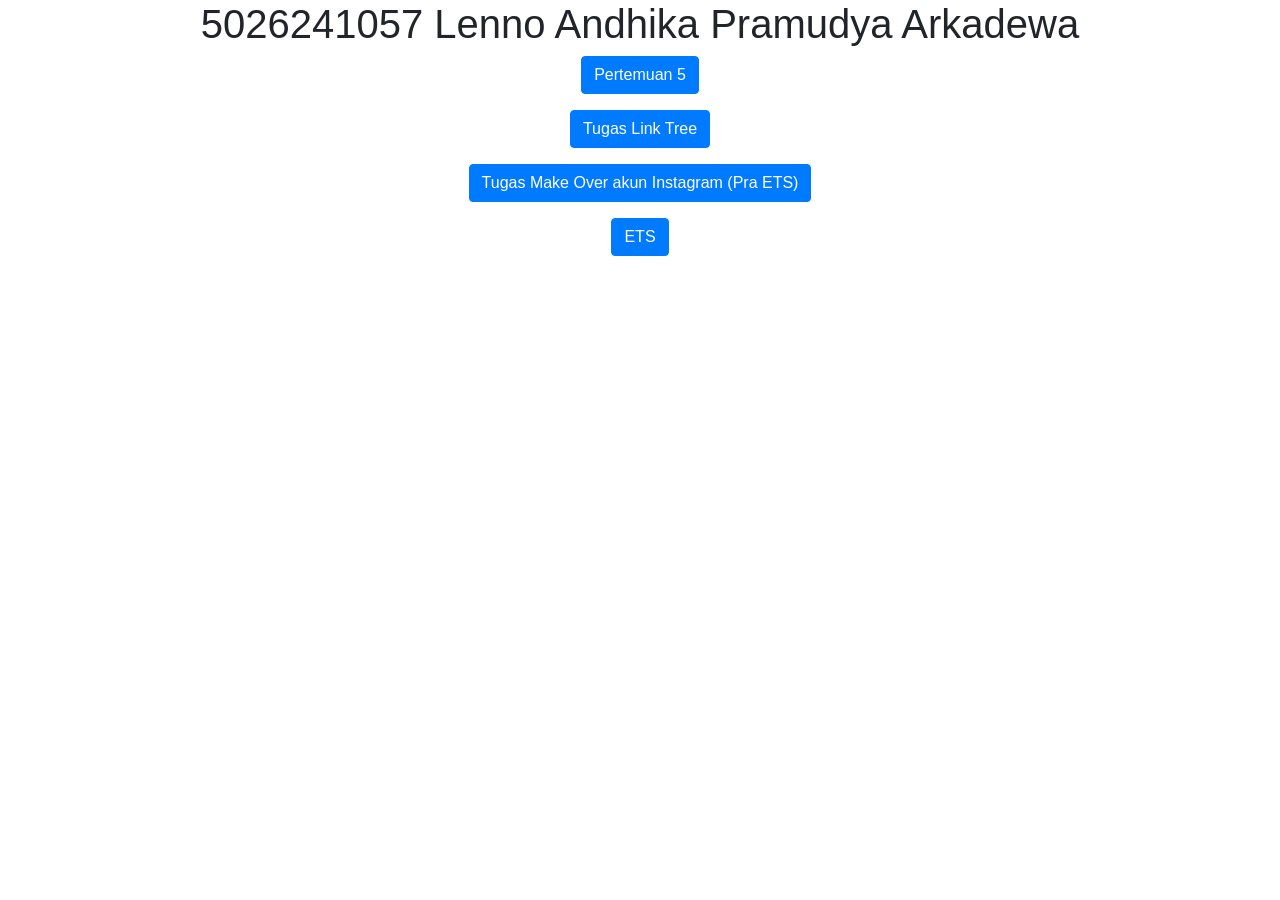
<file: index.html>
<!DOCTYPE html>
<html lang="en">

<head>
    <title>5026241057</title>
    <meta charset="utf-8">
    <meta name="viewport" content="width=device-width, initial-scale=1">
    <link rel="stylesheet" href="https://cdn.jsdelivr.net/npm/bootstrap@4.6.2/dist/css/bootstrap.min.css">
    <script src="https://cdn.jsdelivr.net/npm/jquery@3.7.1/dist/jquery.slim.min.js"></script>
    <script src="https://cdn.jsdelivr.net/npm/popper.js@1.16.1/dist/umd/popper.min.js"></script>
    <script src="https://cdn.jsdelivr.net/npm/bootstrap@4.6.2/dist/js/bootstrap.bundle.min.js"></script>
</head>

<body>

    <div class="container">
        <center>
            <h1>5026241057 Lenno Andhika Pramudya Arkadewa</h1>
            <p>
                <a href="pertemuan5.html" target="_blank" class="btn btn-primary">
                    Pertemuan 5
                </a>
            </p>
            <p>
                <a href="linktree.html" target="_blank" class="btn btn-primary">
                    Tugas Link Tree
                </a>
            </p>
            <p>
                <a href="tugas_ets.html" target="_blank" class="btn btn-primary">
                    Tugas Make Over akun Instagram (Pra ETS)
                </a>
            </p>
            <p>
                <a href="5026241057_Lenno.html" target="_blank" class="btn btn-primary">
                    ETS 
                </a>
            </p>
        </center>
    </div>

</body>

</html>
</file>
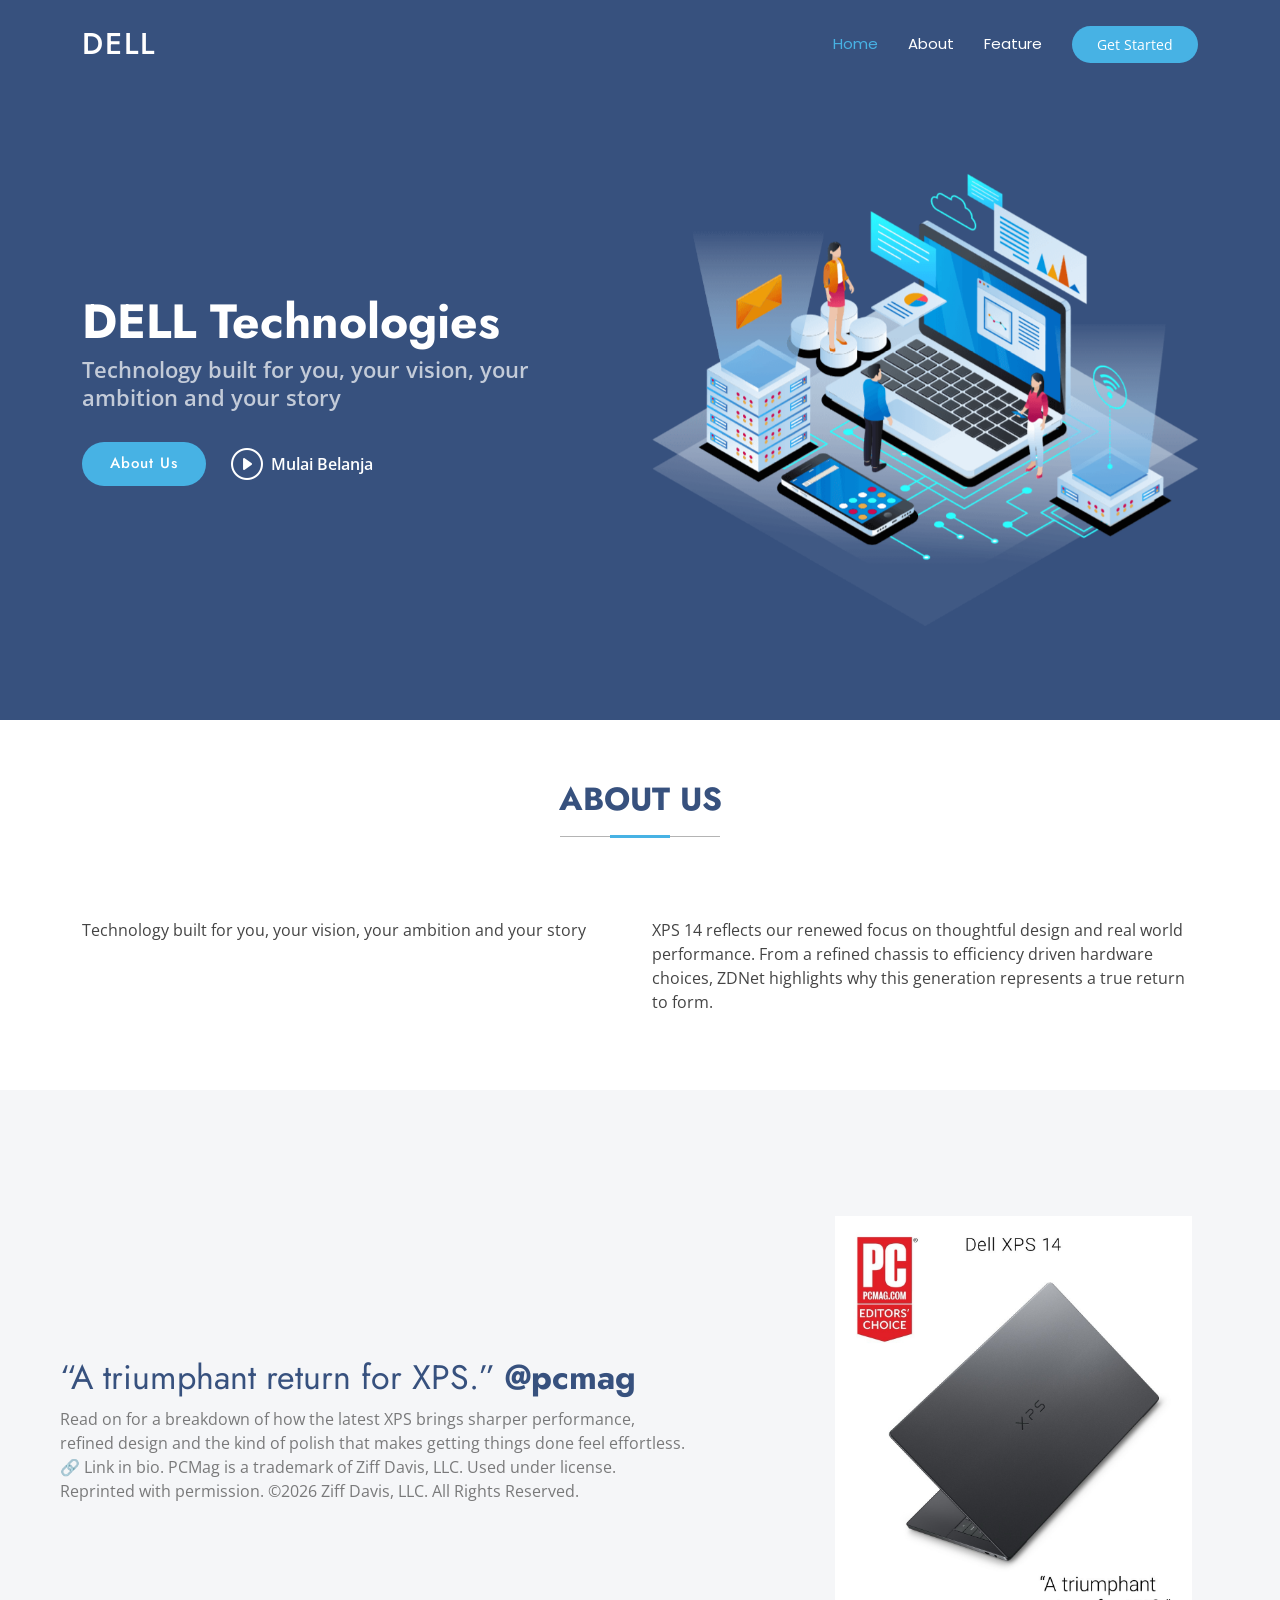
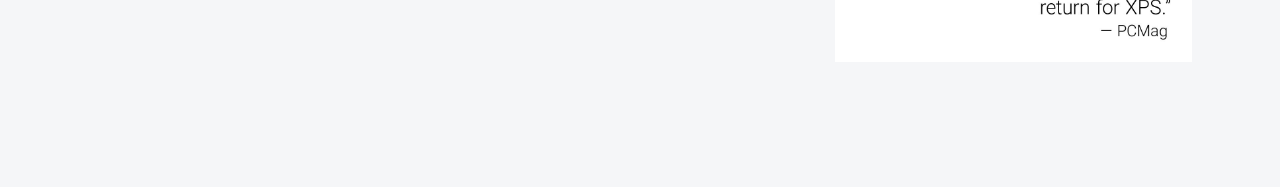
<file: pertemuan5.html>
<!DOCTYPE html>
<html lang="en">

<head>
    <!-- Lenno Andhika Pramudya Arkadewa - 5026241057 -->
    <meta charset="utf-8">
    <meta content="width=device-width, initial-scale=1.0" name="viewport">
    <title>DELL</title>
    <meta name="description" content="">
    <meta name="keywords" content="">

    <!-- Favicons -->
    <link href="assets/img/favicon.png" rel="icon">
    <link href="assets/img/apple-touch-icon.png" rel="apple-touch-icon">

    <!-- Fonts -->
    <link href="https://fonts.googleapis.com" rel="preconnect">
    <link href="https://fonts.gstatic.com" rel="preconnect" crossorigin>
    <link
        href="https://fonts.googleapis.com/css2?family=Open+Sans:ital,wght@0,300;0,400;0,500;0,600;0,700;0,800;1,300;1,400;1,500;1,600;1,700;1,800&family=Poppins:ital,wght@0,100;0,200;0,300;0,400;0,500;0,600;0,700;0,800;0,900;1,100;1,200;1,300;1,400;1,500;1,600;1,700;1,800;1,900&family=Jost:ital,wght@0,100;0,200;0,300;0,400;0,500;0,600;0,700;0,800;0,900;1,100;1,200;1,300;1,400;1,500;1,600;1,700;1,800;1,900&display=swap"
        rel="stylesheet">

    <!-- Vendor CSS Files -->
    <link href="assets/vendor/bootstrap/css/bootstrap.min.css" rel="stylesheet">
    <link href="assets/vendor/bootstrap-icons/bootstrap-icons.css" rel="stylesheet">
    <link href="assets/vendor/aos/aos.css" rel="stylesheet">
    <link href="assets/vendor/glightbox/css/glightbox.min.css" rel="stylesheet">
    <link href="assets/vendor/swiper/swiper-bundle.min.css" rel="stylesheet">

    <!-- Main CSS File -->
    <link href="assets/css/main.css" rel="stylesheet">

    <!-- =======================================================
  * Template Name: Arsha
  * Template URL: https://bootstrapmade.com/arsha-free-bootstrap-html-template-corporate/
  * Updated: Feb 22 2025 with Bootstrap v5.3.3
  * Author: BootstrapMade.com
  * License: https://bootstrapmade.com/license/
  ======================================================== -->
</head>

<body class="index-page">

    <header id="header" class="header d-flex align-items-center fixed-top">
        <div class="container-fluid container-xl position-relative d-flex align-items-center">

            <a href="index.html" class="logo d-flex align-items-center me-auto">
                <!-- Uncomment the line below if you also wish to use an image logo -->
                <!-- <img src="assets/img/logo.webp" alt=""> -->
                <h1 class="sitename">DELL</h1>
            </a>

            <nav id="navmenu" class="navmenu">
                <ul>
                    <li><a href="#hero" class="active">Home</a></li>
                    <li><a href="#about">About</a></li>
                    <li><a href="#unggulan">Feature</a></li>
                </ul>
                <i class="mobile-nav-toggle d-xl-none bi bi-list"></i>
            </nav>

            <a class="btn-getstarted" href="#about">Get Started</a>

        </div>
    </header>

    <main class="main">
        <!-- Hero Section -->
        <section id="hero" class="hero section dark-background">

            <div class="container">
                <div class="row gy-4">
                    <div class="col-lg-6 order-2 order-lg-1 d-flex flex-column justify-content-center"
                        data-aos="zoom-out">
                        <h1>DELL Technologies</h1>
                        <p>Technology built for you, your vision, your ambition and your story</p>
                        <div class="d-flex">
                            <a href="#about" class="btn-get-started">About Us</a>
                            <a href="https://visitstore.bio/dell?tab=ig&utm_source=ig&utm_medium=social&utm_content=link_in_bio&fbclid=PAZXh0bgNhZW0CMTEAc3J0YwZhcHBfaWQMMjU2MjgxMDQwNTU4AAGnZYL5RGbJ5dmtzISEaClBRcyeAN-622sBqE4wa6tBcyqLik19-udx-w9nslM_aem_PU2ZyLTz1fUcAg1wRsQBBw"
                                class="glightbox btn-watch-video d-flex align-items-center"><i
                                    class="bi bi-play-circle"></i><span>Mulai Belanja</span></a>
                        </div>
                    </div>
                    <div class="col-lg-6 order-1 order-lg-2 hero-img" data-aos="zoom-out" data-aos-delay="200">
                        <img src="assets/img/hero-img.png" class="img-fluid animated" alt="">
                    </div>
                </div>
            </div>

        </section><!-- /Hero Section -->

        <!-- About Section -->
        <section id="about" class="about section">

            <!-- Section Title -->
            <div class="container section-title" data-aos="fade-up">
                <h2>About Us</h2>
            </div><!-- End Section Title -->

            <div class="container">

                <div class="row gy-4">

                    <div class="col-lg-6 content" data-aos="fade-up" data-aos-delay="100">
                        <p>
                            Technology built for you, your vision, your ambition and your story
                        </p>
                    </div>

                    <div class="col-lg-6" data-aos="fade-up" data-aos-delay="200">
                        <p>XPS 14 reflects our renewed focus on thoughtful design and real world performance. From a
                            refined chassis to efficiency driven hardware choices, ZDNet highlights why this generation
                            represents a true return to form. </p>

                    </div>

                </div>

        </section><!-- /About Section -->

        <!-- Why Us Section -->
        <section id="unggulan" class="section why-us light-background" data-builder="section">

            <div class="container-fluid">

                <div class="row gy-4">

                    <div class="col-lg-7 d-flex flex-column justify-content-center order-2 order-lg-1">

                        <div class="content px-xl-5" data-aos="fade-up" data-aos-delay="100">
                            <h3><span>“A triumphant return for XPS.”
                                </span><strong>@pcmag</strong></h3>
                            <p>
                                Read on for a breakdown of how the latest XPS brings sharper performance, refined design
                                and the kind of polish that makes getting things done feel effortless. 🔗 Link in bio.

                                PCMag is a trademark of Ziff Davis, LLC. Used under license. Reprinted with permission.
                                ©️2026 Ziff Davis, LLC. All Rights Reserved.
                        </div>

                    </div>

                    <div class="col-lg-5 order-1 order-lg-2 why-us-img">
                        <img src="assets\img\dellimg.jpg"
                            class="img-fluid" alt="" data-aos="zoom-in" data-aos-delay="100">
                    </div>
                </div>

            </div>

        </section><!-- /Why Us Section -->

    </main>

    <!-- Scroll Top -->
    <a href="#" id="scroll-top" class="scroll-top d-flex align-items-center justify-content-center"><i
            class="bi bi-arrow-up-short"></i></a>

    <!-- Preloader -->
    <div id="preloader"></div>

    <!-- Vendor JS Files -->
    <script src="assets/vendor/bootstrap/js/bootstrap.bundle.min.js"></script>
    <script src="assets/vendor/php-email-form/validate.js"></script>
    <script src="assets/vendor/aos/aos.js"></script>
    <script src="assets/vendor/glightbox/js/glightbox.min.js"></script>
    <script src="assets/vendor/swiper/swiper-bundle.min.js"></script>
    <script src="assets/vendor/waypoints/noframework.waypoints.js"></script>
    <script src="assets/vendor/imagesloaded/imagesloaded.pkgd.min.js"></script>
    <script src="assets/vendor/isotope-layout/isotope.pkgd.min.js"></script>

    <!-- Main JS File -->
    <script src="assets/js/main.js"></script>

</body>

</html>
</file>
<file: assets/css/main.css>
/**
* Template Name: Arsha
* Template URL: https://bootstrapmade.com/arsha-free-bootstrap-html-template-corporate/
* Updated: Feb 22 2025 with Bootstrap v5.3.3
* Author: BootstrapMade.com
* License: https://bootstrapmade.com/license/
*/

/*--------------------------------------------------------------
# Font & Color Variables
# Help: https://bootstrapmade.com/color-system/
--------------------------------------------------------------*/
/* Fonts */
:root {
  --default-font: "Open Sans",  system-ui, -apple-system, "Segoe UI", Roboto, "Helvetica Neue", Arial, "Noto Sans", "Liberation Sans", sans-serif, "Apple Color Emoji", "Segoe UI Emoji", "Segoe UI Symbol", "Noto Color Emoji";
  --heading-font: "Jost",  sans-serif;
  --nav-font: "Poppins",  sans-serif;
}

/* Global Colors - The following color variables are used throughout the website. Updating them here will change the color scheme of the entire website */
:root { 
  --background-color: #ffffff; /* Background color for the entire website, including individual sections */
  --default-color: #444444; /* Default color used for the majority of the text content across the entire website */
  --heading-color: #37517e; /* Color for headings, subheadings and title throughout the website */
  --accent-color: #47b2e4; /* Accent color that represents your brand on the website. It's used for buttons, links, and other elements that need to stand out */
  --surface-color: #ffffff; /* The surface color is used as a background of boxed elements within sections, such as cards, icon boxes, or other elements that require a visual separation from the global background. */
  --contrast-color: #ffffff; /* Contrast color for text, ensuring readability against backgrounds of accent, heading, or default colors. */
}

/* Nav Menu Colors - The following color variables are used specifically for the navigation menu. They are separate from the global colors to allow for more customization options */
:root {
  --nav-color: #ffffff;  /* The default color of the main navmenu links */
  --nav-hover-color: #47b2e4; /* Applied to main navmenu links when they are hovered over or active */
  --nav-mobile-background-color: #ffffff; /* Used as the background color for mobile navigation menu */
  --nav-dropdown-background-color: #ffffff; /* Used as the background color for dropdown items that appear when hovering over primary navigation items */
  --nav-dropdown-color: #444444; /* Used for navigation links of the dropdown items in the navigation menu. */
  --nav-dropdown-hover-color: #47b2e4; /* Similar to --nav-hover-color, this color is applied to dropdown navigation links when they are hovered over. */
}

/* Color Presets - These classes override global colors when applied to any section or element, providing reuse of the sam color scheme. */

.light-background {
  --background-color: #f5f6f8;
  --surface-color: #ffffff;
}

.dark-background {
  --background-color: #37517e;
  --default-color: #ffffff;
  --heading-color: #ffffff;
  --surface-color: #4668a2;
  --contrast-color: #ffffff;
}

/* Smooth scroll */
:root {
  scroll-behavior: smooth;
}

/*--------------------------------------------------------------
# General Styling & Shared Classes
--------------------------------------------------------------*/
body {
  color: var(--default-color);
  background-color: var(--background-color);
  font-family: var(--default-font);
}

a {
  color: var(--accent-color);
  text-decoration: none;
  transition: 0.3s;
}

a:hover {
  color: color-mix(in srgb, var(--accent-color), transparent 25%);
  text-decoration: none;
}

h1,
h2,
h3,
h4,
h5,
h6 {
  color: var(--heading-color);
  font-family: var(--heading-font);
}

/* PHP Email Form Messages
------------------------------*/
.php-email-form .error-message {
  display: none;
  background: #df1529;
  color: #ffffff;
  text-align: left;
  padding: 15px;
  margin-bottom: 24px;
  font-weight: 600;
}

.php-email-form .sent-message {
  display: none;
  color: #ffffff;
  background: #059652;
  text-align: center;
  padding: 15px;
  margin-bottom: 24px;
  font-weight: 600;
}

.php-email-form .loading {
  display: none;
  background: var(--surface-color);
  text-align: center;
  padding: 15px;
  margin-bottom: 24px;
}

.php-email-form .loading:before {
  content: "";
  display: inline-block;
  border-radius: 50%;
  width: 24px;
  height: 24px;
  margin: 0 10px -6px 0;
  border: 3px solid var(--accent-color);
  border-top-color: var(--surface-color);
  animation: php-email-form-loading 1s linear infinite;
}

@keyframes php-email-form-loading {
  0% {
    transform: rotate(0deg);
  }

  100% {
    transform: rotate(360deg);
  }
}

/*--------------------------------------------------------------
# Global Header
--------------------------------------------------------------*/
.header {
  --background-color: #3d4d6a;
  --heading-color: #ffffff;
  color: var(--default-color);
  background-color: var(--background-color);
  padding: 15px 0;
  transition: all 0.5s;
  z-index: 997;
}

.header .logo {
  line-height: 1;
}

.header .logo img {
  max-height: 36px;
  margin-right: 8px;
}

.header .logo h1 {
  font-size: 30px;
  margin: 0;
  font-weight: 500;
  color: var(--heading-color);
  letter-spacing: 2px;
  text-transform: uppercase;
}

.header .btn-getstarted,
.header .btn-getstarted:focus {
  color: var(--contrast-color);
  background: var(--accent-color);
  font-size: 14px;
  padding: 8px 25px;
  margin: 0 0 0 30px;
  border-radius: 50px;
  transition: 0.3s;
}

.header .btn-getstarted:hover,
.header .btn-getstarted:focus:hover {
  color: var(--contrast-color);
  background: color-mix(in srgb, var(--accent-color), transparent 15%);
}

@media (max-width: 1200px) {
  .header .logo {
    order: 1;
  }

  .header .btn-getstarted {
    order: 2;
    margin: 0 15px 0 0;
    padding: 6px 15px;
  }

  .header .navmenu {
    order: 3;
  }
}

/* Index Page Header
------------------------------*/
.index-page .header {
  --background-color: rgba(255, 255, 255, 0);
  --heading-color: #ffffff;
  --nav-color: #ffffff;
}

/* Index Page Header on Scroll
------------------------------*/
.index-page.scrolled .header {
  --background-color: rgba(40, 58, 90, 0.9);
}

/*--------------------------------------------------------------
# Navigation Menu
--------------------------------------------------------------*/
/* Desktop Navigation */
@media (min-width: 1200px) {
  .navmenu {
    padding: 0;
  }

  .navmenu ul {
    margin: 0;
    padding: 0;
    display: flex;
    list-style: none;
    align-items: center;
  }

  .navmenu li {
    position: relative;
  }

  .navmenu a,
  .navmenu a:focus {
    color: var(--nav-color);
    padding: 18px 15px;
    font-size: 15px;
    font-family: var(--nav-font);
    font-weight: 400;
    display: flex;
    align-items: center;
    justify-content: space-between;
    white-space: nowrap;
    transition: 0.3s;
  }

  .navmenu a i,
  .navmenu a:focus i {
    font-size: 12px;
    line-height: 0;
    margin-left: 5px;
    transition: 0.3s;
  }

  .navmenu li:last-child a {
    padding-right: 0;
  }

  .navmenu li:hover>a,
  .navmenu .active,
  .navmenu .active:focus {
    color: var(--nav-hover-color);
  }

  .navmenu .dropdown ul {
    margin: 0;
    padding: 10px 0;
    background: var(--nav-dropdown-background-color);
    display: block;
    position: absolute;
    visibility: hidden;
    left: 14px;
    top: 130%;
    opacity: 0;
    transition: 0.3s;
    border-radius: 4px;
    z-index: 99;
    box-shadow: 0px 0px 30px rgba(0, 0, 0, 0.1);
  }

  .navmenu .dropdown ul li {
    min-width: 200px;
  }

  .navmenu .dropdown ul a {
    padding: 10px 20px;
    font-size: 15px;
    text-transform: none;
    color: var(--nav-dropdown-color);
  }

  .navmenu .dropdown ul a i {
    font-size: 12px;
  }

  .navmenu .dropdown ul a:hover,
  .navmenu .dropdown ul .active:hover,
  .navmenu .dropdown ul li:hover>a {
    color: var(--nav-dropdown-hover-color);
  }

  .navmenu .dropdown:hover>ul {
    opacity: 1;
    top: 100%;
    visibility: visible;
  }

  .navmenu .dropdown .dropdown ul {
    top: 0;
    left: -90%;
    visibility: hidden;
  }

  .navmenu .dropdown .dropdown:hover>ul {
    opacity: 1;
    top: 0;
    left: -100%;
    visibility: visible;
  }

  .navmenu .megamenu {
    position: static;
  }

  .navmenu .megamenu ul {
    margin: 0;
    padding: 10px;
    background: var(--nav-dropdown-background-color);
    box-shadow: 0px 0px 20px rgba(0, 0, 0, 0.1);
    position: absolute;
    top: 130%;
    left: 0;
    right: 0;
    visibility: hidden;
    opacity: 0;
    display: flex;
    transition: 0.3s;
    border-radius: 4px;
    z-index: 99;
  }

  .navmenu .megamenu ul li {
    flex: 1;
  }

  .navmenu .megamenu ul li a,
  .navmenu .megamenu ul li:hover>a {
    padding: 10px 20px;
    font-size: 15px;
    color: var(--nav-dropdown-color);
  }

  .navmenu .megamenu ul li a:hover,
  .navmenu .megamenu ul li .active,
  .navmenu .megamenu ul li .active:hover {
    color: var(--nav-dropdown-hover-color);
  }

  .navmenu .megamenu:hover>ul {
    opacity: 1;
    top: 100%;
    visibility: visible;
  }

  .navmenu .dd-box-shadow {
    box-shadow: 0px 0px 30px rgba(0, 0, 0, 0.1);
  }
}

/* Mobile Navigation */
@media (max-width: 1199px) {
  .mobile-nav-toggle {
    color: var(--nav-color);
    font-size: 28px;
    line-height: 0;
    margin-right: 10px;
    cursor: pointer;
    transition: color 0.3s;
  }

  .navmenu {
    padding: 0;
    z-index: 9997;
  }

  .navmenu ul {
    display: none;
    list-style: none;
    position: absolute;
    inset: 60px 20px 20px 20px;
    padding: 10px 0;
    margin: 0;
    border-radius: 6px;
    background-color: var(--nav-mobile-background-color);
    overflow-y: auto;
    transition: 0.3s;
    z-index: 9998;
    box-shadow: 0px 0px 30px rgba(0, 0, 0, 0.1);
  }

  .navmenu a,
  .navmenu a:focus {
    color: var(--nav-dropdown-color);
    padding: 10px 20px;
    font-family: var(--nav-font);
    font-size: 17px;
    font-weight: 500;
    display: flex;
    align-items: center;
    justify-content: space-between;
    white-space: nowrap;
    transition: 0.3s;
  }

  .navmenu a i,
  .navmenu a:focus i {
    font-size: 12px;
    line-height: 0;
    margin-left: 5px;
    width: 30px;
    height: 30px;
    display: flex;
    align-items: center;
    justify-content: center;
    border-radius: 50%;
    transition: 0.3s;
    background-color: color-mix(in srgb, var(--accent-color), transparent 90%);
  }

  .navmenu a i:hover,
  .navmenu a:focus i:hover {
    background-color: var(--accent-color);
    color: var(--contrast-color);
  }

  .navmenu a:hover,
  .navmenu .active,
  .navmenu .active:focus {
    color: var(--nav-dropdown-hover-color);
  }

  .navmenu .active i,
  .navmenu .active:focus i {
    background-color: var(--accent-color);
    color: var(--contrast-color);
    transform: rotate(180deg);
  }

  .navmenu .dropdown ul {
    position: static;
    display: none;
    z-index: 99;
    padding: 10px 0;
    margin: 10px 20px;
    background-color: var(--nav-dropdown-background-color);
    border: 1px solid color-mix(in srgb, var(--default-color), transparent 90%);
    box-shadow: none;
    transition: all 0.5s ease-in-out;
  }

  .navmenu .dropdown ul ul {
    background-color: rgba(33, 37, 41, 0.1);
  }

  .navmenu .dropdown>.dropdown-active {
    display: block;
    background-color: rgba(33, 37, 41, 0.03);
  }

  .mobile-nav-active {
    overflow: hidden;
  }

  .mobile-nav-active .mobile-nav-toggle {
    color: #fff;
    position: absolute;
    font-size: 32px;
    top: 15px;
    right: 15px;
    margin-right: 0;
    z-index: 9999;
  }

  .mobile-nav-active .navmenu {
    position: fixed;
    overflow: hidden;
    inset: 0;
    background: rgba(33, 37, 41, 0.8);
    transition: 0.3s;
  }

  .mobile-nav-active .navmenu>ul {
    display: block;
  }
}

/*--------------------------------------------------------------
# Global Footer
--------------------------------------------------------------*/
.footer {
  color: var(--default-color);
  background-color: var(--background-color);
  font-size: 14px;
  padding-bottom: 50px;
  position: relative;
}

.footer .footer-newsletter {
  background-color: color-mix(in srgb, var(--heading-color), transparent 95%);
  padding: 50px 0;
}

.footer .footer-newsletter h4 {
  font-size: 24px;
}

.footer .footer-newsletter .newsletter-form {
  margin-top: 30px;
  margin-bottom: 15px;
  padding: 6px 8px;
  position: relative;
  background-color: color-mix(in srgb, var(--background-color), transparent 50%);
  border: 1px solid color-mix(in srgb, var(--default-color), transparent 90%);
  box-shadow: 0px 2px 25px rgba(0, 0, 0, 0.1);
  display: flex;
  transition: 0.3s;
  border-radius: 50px;
}

.footer .footer-newsletter .newsletter-form:focus-within {
  border-color: var(--accent-color);
}

.footer .footer-newsletter .newsletter-form input[type=email] {
  border: 0;
  padding: 4px;
  width: 100%;
  background-color: color-mix(in srgb, var(--background-color), transparent 50%);
  color: var(--default-color);
}

.footer .footer-newsletter .newsletter-form input[type=email]:focus-visible {
  outline: none;
}

.footer .footer-newsletter .newsletter-form input[type=submit] {
  border: 0;
  font-size: 16px;
  padding: 0 20px;
  margin: -7px -8px -7px 0;
  background: var(--accent-color);
  color: var(--contrast-color);
  transition: 0.3s;
  border-radius: 50px;
}

.footer .footer-newsletter .newsletter-form input[type=submit]:hover {
  background: color-mix(in srgb, var(--accent-color), transparent 20%);
}

.footer .footer-top {
  padding-top: 50px;
}

.footer .social-links a {
  display: flex;
  align-items: center;
  justify-content: center;
  width: 40px;
  height: 40px;
  border-radius: 50%;
  border: 1px solid color-mix(in srgb, var(--default-color), transparent 50%);
  font-size: 16px;
  color: color-mix(in srgb, var(--default-color), transparent 20%);
  margin-right: 10px;
  transition: 0.3s;
}

.footer .social-links a:hover {
  color: var(--accent-color);
  border-color: var(--accent-color);
}

.footer h4 {
  font-size: 16px;
  font-weight: bold;
  position: relative;
  padding-bottom: 12px;
}

.footer .footer-links {
  margin-bottom: 30px;
}

.footer .footer-links ul {
  list-style: none;
  padding: 0;
  margin: 0;
}

.footer .footer-links ul i {
  margin-right: 3px;
  font-size: 12px;
  line-height: 0;
  color: var(--accent-color);
}

.footer .footer-links ul li {
  padding: 10px 0;
  display: flex;
  align-items: center;
}

.footer .footer-links ul li:first-child {
  padding-top: 0;
}

.footer .footer-links ul a {
  display: inline-block;
  color: color-mix(in srgb, var(--default-color), transparent 20%);
  line-height: 1;
}

.footer .footer-links ul a:hover {
  color: var(--accent-color);
}

.footer .footer-about a {
  color: var(--heading-color);
  font-size: 28px;
  font-weight: 600;
  text-transform: uppercase;
  font-family: var(--heading-font);
}

.footer .footer-contact p {
  margin-bottom: 5px;
}

.footer .copyright {
  padding-top: 25px;
  padding-bottom: 25px;
  border-top: 1px solid color-mix(in srgb, var(--default-color), transparent 90%);
}

.footer .copyright p {
  margin-bottom: 0;
}

.footer .credits {
  margin-top: 6px;
  font-size: 13px;
}

/*--------------------------------------------------------------
# Preloader
--------------------------------------------------------------*/
#preloader {
  position: fixed;
  inset: 0;
  z-index: 999999;
  overflow: hidden;
  background: var(--background-color);
  transition: all 0.6s ease-out;
}

#preloader:before {
  content: "";
  position: fixed;
  top: calc(50% - 30px);
  left: calc(50% - 30px);
  border: 6px solid #ffffff;
  border-color: var(--accent-color) transparent var(--accent-color) transparent;
  border-radius: 50%;
  width: 60px;
  height: 60px;
  animation: animate-preloader 1.5s linear infinite;
}

@keyframes animate-preloader {
  0% {
    transform: rotate(0deg);
  }

  100% {
    transform: rotate(360deg);
  }
}

/*--------------------------------------------------------------
# Scroll Top Button
--------------------------------------------------------------*/
.scroll-top {
  position: fixed;
  visibility: hidden;
  opacity: 0;
  right: 15px;
  bottom: -15px;
  z-index: 99999;
  background-color: var(--accent-color);
  width: 44px;
  height: 44px;
  border-radius: 50px;
  transition: all 0.4s;
}

.scroll-top i {
  font-size: 24px;
  color: var(--contrast-color);
  line-height: 0;
}

.scroll-top:hover {
  background-color: color-mix(in srgb, var(--accent-color), transparent 20%);
  color: var(--contrast-color);
}

.scroll-top.active {
  visibility: visible;
  opacity: 1;
  bottom: 15px;
}

/*--------------------------------------------------------------
# Disable aos animation delay on mobile devices
--------------------------------------------------------------*/
@media screen and (max-width: 768px) {
  [data-aos-delay] {
    transition-delay: 0 !important;
  }
}

/*--------------------------------------------------------------
# Global Page Titles & Breadcrumbs
--------------------------------------------------------------*/
.page-title {
  --background-color: color-mix(in srgb, var(--default-color), transparent 96%);
  color: var(--default-color);
  background-color: var(--background-color);
  padding: 20px 0;
  position: relative;
}

.page-title h1 {
  font-size: 28px;
  font-weight: 700;
  margin: 0;
}

.page-title .breadcrumbs ol {
  display: flex;
  flex-wrap: wrap;
  list-style: none;
  padding: 0 0 10px 0;
  margin: 0;
  font-size: 14px;
}

.page-title .breadcrumbs ol li+li {
  padding-left: 10px;
}

.page-title .breadcrumbs ol li+li::before {
  content: "/";
  display: inline-block;
  padding-right: 10px;
  color: color-mix(in srgb, var(--default-color), transparent 70%);
}

/*--------------------------------------------------------------
# Global Sections
--------------------------------------------------------------*/
section,
.section {
  color: var(--default-color);
  background-color: var(--background-color);
  padding: 60px 0;
  scroll-margin-top: 88px;
  overflow: clip;
}

@media (max-width: 1199px) {

  section,
  .section {
    scroll-margin-top: 66px;
  }
}

/*--------------------------------------------------------------
# Global Section Titles
--------------------------------------------------------------*/
.section-title {
  text-align: center;
  padding-bottom: 60px;
  position: relative;
}

.section-title h2 {
  font-size: 32px;
  font-weight: 700;
  margin-bottom: 20px;
  padding-bottom: 20px;
  text-transform: uppercase;
  position: relative;
}

.section-title h2:before {
  content: "";
  position: absolute;
  display: block;
  width: 160px;
  height: 1px;
  background: color-mix(in srgb, var(--default-color), transparent 60%);
  left: 0;
  right: 0;
  bottom: 1px;
  margin: auto;
}

.section-title h2::after {
  content: "";
  position: absolute;
  display: block;
  width: 60px;
  height: 3px;
  background: var(--accent-color);
  left: 0;
  right: 0;
  bottom: 0;
  margin: auto;
}

.section-title p {
  margin-bottom: 0;
}

/*--------------------------------------------------------------
# Hero Section
--------------------------------------------------------------*/
.hero {
  width: 100%;
  min-height: 80vh;
  position: relative;
  padding: 120px 0 60px 0;
  display: flex;
  align-items: center;
}

.hero h1 {
  margin: 0;
  font-size: 48px;
  font-weight: 700;
  line-height: 56px;
}

.hero p {
  color: color-mix(in srgb, var(--default-color), transparent 30%);
  margin: 5px 0 30px 0;
  font-size: 22px;
  line-height: 1.3;
  font-weight: 600;
}

.hero .btn-get-started {
  color: var(--contrast-color);
  background: var(--accent-color);
  font-family: var(--heading-font);
  font-weight: 500;
  font-size: 15px;
  letter-spacing: 1px;
  display: inline-block;
  padding: 10px 28px 12px 28px;
  border-radius: 50px;
  transition: 0.5s;
}

.hero .btn-get-started:hover {
  color: var(--contrast-color);
  background: color-mix(in srgb, var(--accent-color), transparent 15%);
}

.hero .btn-watch-video {
  font-size: 16px;
  transition: 0.5s;
  margin-left: 25px;
  color: var(--default-color);
  font-weight: 600;
}

.hero .btn-watch-video i {
  color: var(--contrast-color);
  font-size: 32px;
  transition: 0.3s;
  line-height: 0;
  margin-right: 8px;
}

.hero .btn-watch-video:hover {
  color: var(--accent-color);
}

.hero .btn-watch-video:hover i {
  color: color-mix(in srgb, var(--accent-color), transparent 15%);
}

.hero .animated {
  animation: up-down 2s ease-in-out infinite alternate-reverse both;
}

@media (max-width: 640px) {
  .hero h1 {
    font-size: 28px;
    line-height: 36px;
  }

  .hero p {
    font-size: 18px;
    line-height: 24px;
    margin-bottom: 30px;
  }

  .hero .btn-get-started,
  .hero .btn-watch-video {
    font-size: 13px;
  }
}

@keyframes up-down {
  0% {
    transform: translateY(10px);
  }

  100% {
    transform: translateY(-10px);
  }
}

/*--------------------------------------------------------------
# Clients Section
--------------------------------------------------------------*/
.clients {
  padding: 12px 0;
}

.clients .swiper {
  padding: 10px 0;
}

.clients .swiper-wrapper {
  height: auto;
}

.clients .swiper-slide img {
  transition: 0.3s;
  padding: 0 10px;
}

.clients .swiper-slide img:hover {
  transform: scale(1.1);
}

/*--------------------------------------------------------------
# About Section
--------------------------------------------------------------*/
.about ul {
  list-style: none;
  padding: 0;
}

.about ul li {
  padding-bottom: 5px;
  display: flex;
  align-items: center;
}

.about ul i {
  font-size: 20px;
  padding-right: 4px;
  color: var(--accent-color);
}

.about .read-more {
  color: var(--accent-color);
  font-family: var(--heading-font);
  font-weight: 500;
  font-size: 16px;
  letter-spacing: 1px;
  padding: 8px 28px;
  border-radius: 5px;
  transition: 0.3s;
  display: inline-flex;
  align-items: center;
  justify-content: center;
  border: 2px solid var(--accent-color);
}

.about .read-more i {
  font-size: 18px;
  margin-left: 5px;
  line-height: 0;
  transition: 0.3s;
}

.about .read-more:hover {
  background: var(--accent-color);
  color: var(--contrast-color);
}

.about .read-more:hover i {
  transform: translate(5px, 0);
}

/*--------------------------------------------------------------
# Why Us Section
--------------------------------------------------------------*/
.why-us {
  padding: 30px 0;
}

.why-us .content h3 {
  font-weight: 400;
  font-size: 34px;
}

.why-us .content p {
  color: color-mix(in srgb, var(--default-color), transparent 30%);
}

.why-us .faq-container .faq-item {
  background-color: var(--surface-color);
  position: relative;
  padding: 20px;
  margin-bottom: 20px;
  box-shadow: 0px 5px 25px 0px rgba(0, 0, 0, 0.1);
  overflow: hidden;
}

.why-us .faq-container .faq-item:last-child {
  margin-bottom: 0;
}

.why-us .faq-container .faq-item h3 {
  font-weight: 500;
  font-size: 17px;
  line-height: 24px;
  margin: 0 30px 0 0;
  transition: 0.3s;
  cursor: pointer;
}

.why-us .faq-container .faq-item h3 span {
  color: var(--accent-color);
  padding-right: 5px;
  font-weight: 600;
}

.why-us .faq-container .faq-item h3:hover {
  color: var(--accent-color);
}

.why-us .faq-container .faq-item .faq-content {
  display: grid;
  grid-template-rows: 0fr;
  transition: 0.3s ease-in-out;
  visibility: hidden;
  opacity: 0;
}

.why-us .faq-container .faq-item .faq-content p {
  margin-bottom: 0;
  overflow: hidden;
}

.why-us .faq-container .faq-item .faq-icon {
  position: absolute;
  top: 22px;
  left: 20px;
  font-size: 22px;
  line-height: 0;
  transition: 0.3s;
  color: var(--accent-color);
}

.why-us .faq-container .faq-item .faq-toggle {
  position: absolute;
  top: 20px;
  right: 20px;
  font-size: 16px;
  line-height: 0;
  transition: 0.3s;
  cursor: pointer;
}

.why-us .faq-container .faq-item .faq-toggle:hover {
  color: var(--accent-color);
}

.why-us .faq-container .faq-active h3 {
  color: var(--accent-color);
}

.why-us .faq-container .faq-active .faq-content {
  grid-template-rows: 1fr;
  visibility: visible;
  opacity: 1;
  padding-top: 10px;
}

.why-us .faq-container .faq-active .faq-toggle {
  transform: rotate(90deg);
  color: var(--accent-color);
}

.why-us .why-us-img {
  display: flex;
  align-items: center;
  justify-content: center;
}

.why-us .why-us-img img {
  max-height: 70%;
}

/*--------------------------------------------------------------
# Skills Section
--------------------------------------------------------------*/
.skills .content h3 {
  font-size: 2rem;
  font-weight: 700;
}

.skills .content p {
  color: color-mix(in srgb, var(--default-color), transparent 30%);
}

.skills .content p:last-child {
  margin-bottom: 0;
}

.skills .content ul {
  list-style: none;
  padding: 0;
}

.skills .content ul li {
  padding-bottom: 10px;
}

.skills .progress {
  height: 60px;
  display: block;
  background: none;
  border-radius: 0;
}

.skills .progress .skill {
  color: var(--default-color);
  padding: 0;
  margin: 0 0 6px 0;
  text-transform: uppercase;
  display: block;
  font-weight: 600;
  font-family: var(--heading-font);
}

.skills .progress .skill .val {
  float: right;
  font-style: normal;
}

.skills .progress-bar-wrap {
  background: color-mix(in srgb, var(--heading-color), transparent 90%);
  height: 10px;
}

.skills .progress-bar {
  width: 1px;
  height: 10px;
  transition: 0.9s;
  background-color: var(--heading-color);
}

/*--------------------------------------------------------------
# Services Section
--------------------------------------------------------------*/
.services .service-item {
  background-color: var(--surface-color);
  box-shadow: 0px 5px 90px 0px rgba(0, 0, 0, 0.1);
  padding: 50px 30px;
  transition: all ease-in-out 0.4s;
  height: 100%;
}

.services .service-item .icon {
  margin-bottom: 10px;
}

.services .service-item .icon i {
  color: var(--accent-color);
  font-size: 36px;
  transition: 0.3s;
}

.services .service-item h4 {
  font-weight: 700;
  margin-bottom: 15px;
  font-size: 20px;
}

.services .service-item h4 a {
  color: var(--heading-color);
  transition: ease-in-out 0.3s;
}

.services .service-item p {
  line-height: 24px;
  font-size: 14px;
  margin-bottom: 0;
}

.services .service-item:hover {
  transform: translateY(-10px);
}

.services .service-item:hover h4 a {
  color: var(--accent-color);
}

/*--------------------------------------------------------------
# Work Process Section
--------------------------------------------------------------*/
.work-process .steps-item {
  background: var(--surface-color);
  border-radius: 20px;
  height: 100%;
  transition: all 0.3s ease-in-out;
  box-shadow: 0 5px 20px color-mix(in srgb, var(--default-color), transparent 92%);
}

.work-process .steps-item .steps-image {
  border-radius: 20px 20px 0 0;
  overflow: hidden;
}

.work-process .steps-item:hover {
  transform: translateY(-10px);
  box-shadow: 0 15px 30px color-mix(in srgb, var(--accent-color), transparent 85%);
}

.work-process .steps-item:hover .steps-number {
  background: var(--accent-color);
  color: var(--contrast-color);
}

.work-process .steps-item:hover .steps-image img {
  transform: scale(1.1);
}

.work-process .steps-image {
  position: relative;
  height: 280px;
}

.work-process .steps-image img {
  width: 100%;
  height: 100%;
  object-fit: cover;
  transition: transform 0.6s ease;
}

.work-process .steps-content {
  position: relative;
  padding: 40px 30px 30px;
}

.work-process .steps-content .steps-number {
  position: absolute;
  left: 30px;
  top: -30px;
  width: 60px;
  height: 60px;
  background: var(--accent-color);
  color: var(--contrast-color);
  border-radius: 50%;
  font-family: var(--heading-font);
  font-size: 24px;
  font-weight: 700;
  display: flex;
  align-items: center;
  justify-content: center;
  transition: all 0.3s ease-in-out;
}

.work-process .steps-content h3 {
  font-size: 24px;
  font-weight: 700;
  margin-bottom: 15px;
}

.work-process .steps-content p {
  font-size: 15px;
  color: color-mix(in srgb, var(--default-color), transparent 20%);
  margin-bottom: 25px;
}

.work-process .steps-features .feature-item {
  display: flex;
  align-items: center;
  margin-bottom: 12px;
}

.work-process .steps-features .feature-item:last-child {
  margin-bottom: 0;
}

.work-process .steps-features .feature-item i {
  color: var(--accent-color);
  font-size: 18px;
  margin-right: 10px;
}

.work-process .steps-features .feature-item span {
  font-size: 14px;
  color: color-mix(in srgb, var(--default-color), transparent 15%);
}

@media (max-width: 1199px) {
  .work-process .steps-image {
    height: 240px;
  }

  .work-process .steps-content {
    padding: 35px 25px 25px;
  }

  .work-process .steps-content h3 {
    font-size: 22px;
  }
}

@media (max-width: 991px) {
  .work-process .steps-item {
    margin-bottom: 30px;
  }

  .work-process .steps-image {
    height: 220px;
  }

  .work-process .steps-content {
    padding: 30px 20px 20px;
  }

  .work-process .steps-content .steps-number {
    width: 50px;
    height: 50px;
    font-size: 20px;
    left: 25px;
    top: -25px;
  }

  .work-process .steps-content h3 {
    font-size: 20px;
    margin-bottom: 12px;
  }

  .work-process .steps-content p {
    font-size: 14px;
    margin-bottom: 20px;
  }
}

/*--------------------------------------------------------------
# Call To Action Section
--------------------------------------------------------------*/
.call-to-action {
  padding: 120px 0;
  position: relative;
  clip-path: inset(0);
}

.call-to-action img {
  position: fixed;
  top: 0;
  left: 0;
  display: block;
  width: 100%;
  height: 100%;
  object-fit: cover;
  z-index: 1;
}

.call-to-action:before {
  content: "";
  background: color-mix(in srgb, var(--background-color), transparent 35%);
  position: absolute;
  inset: 0;
  z-index: 2;
}

.call-to-action .container {
  position: relative;
  z-index: 3;
}

.call-to-action h3 {
  color: var(--default-color);
  font-size: 28px;
  font-weight: 700;
}

.call-to-action p {
  color: var(--default-color);
}

.call-to-action .cta-btn {
  font-family: var(--heading-font);
  font-weight: 500;
  font-size: 16px;
  letter-spacing: 1px;
  display: inline-block;
  padding: 12px 40px;
  border-radius: 50px;
  transition: 0.5s;
  margin: 10px;
  border: 2px solid var(--contrast-color);
  color: var(--contrast-color);
}

.call-to-action .cta-btn:hover {
  background: var(--accent-color);
  border: 2px solid var(--accent-color);
}

/*--------------------------------------------------------------
# Portfolio Section
--------------------------------------------------------------*/
.portfolio .portfolio-filters {
  padding: 0;
  margin: 0 auto 20px auto;
  list-style: none;
  text-align: center;
}

.portfolio .portfolio-filters li {
  cursor: pointer;
  display: inline-block;
  padding: 8px 20px 10px 20px;
  margin: 0;
  font-size: 15px;
  font-weight: 500;
  line-height: 1;
  margin-bottom: 5px;
  border-radius: 50px;
  transition: all 0.3s ease-in-out;
  font-family: var(--heading-font);
}

.portfolio .portfolio-filters li:hover,
.portfolio .portfolio-filters li.filter-active {
  color: var(--contrast-color);
  background-color: var(--accent-color);
}

.portfolio .portfolio-filters li:first-child {
  margin-left: 0;
}

.portfolio .portfolio-filters li:last-child {
  margin-right: 0;
}

@media (max-width: 575px) {
  .portfolio .portfolio-filters li {
    font-size: 14px;
    margin: 0 0 10px 0;
  }
}

.portfolio .portfolio-item {
  position: relative;
  overflow: hidden;
}

.portfolio .portfolio-item .portfolio-info {
  opacity: 0;
  position: absolute;
  left: 12px;
  right: 12px;
  bottom: -100%;
  z-index: 3;
  transition: all ease-in-out 0.5s;
  background: color-mix(in srgb, var(--background-color), transparent 10%);
  padding: 15px;
}

.portfolio .portfolio-item .portfolio-info h4 {
  font-size: 18px;
  font-weight: 600;
  padding-right: 50px;
}

.portfolio .portfolio-item .portfolio-info p {
  color: color-mix(in srgb, var(--default-color), transparent 30%);
  font-size: 14px;
  margin-bottom: 0;
  padding-right: 50px;
}

.portfolio .portfolio-item .portfolio-info .preview-link,
.portfolio .portfolio-item .portfolio-info .details-link {
  position: absolute;
  right: 50px;
  font-size: 24px;
  top: calc(50% - 14px);
  color: color-mix(in srgb, var(--default-color), transparent 30%);
  transition: 0.3s;
  line-height: 0;
}

.portfolio .portfolio-item .portfolio-info .preview-link:hover,
.portfolio .portfolio-item .portfolio-info .details-link:hover {
  color: var(--accent-color);
}

.portfolio .portfolio-item .portfolio-info .details-link {
  right: 14px;
  font-size: 28px;
}

.portfolio .portfolio-item:hover .portfolio-info {
  opacity: 1;
  bottom: 0;
}

/*--------------------------------------------------------------
# Team Section
--------------------------------------------------------------*/
.team .team-member {
  background-color: var(--surface-color);
  box-shadow: 0px 2px 15px rgba(0, 0, 0, 0.1);
  position: relative;
  border-radius: 5px;
  transition: 0.5s;
  padding: 30px;
  height: 100%;
}

@media (max-width: 468px) {
  .team .team-member {
    flex-direction: column;
    justify-content: center !important;
    align-items: center !important;
  }
}

.team .team-member .pic {
  overflow: hidden;
  width: 150px;
  border-radius: 50%;
  flex-shrink: 0;
}

.team .team-member .pic img {
  transition: ease-in-out 0.3s;
}

.team .team-member:hover {
  transform: translateY(-10px);
}

.team .team-member .member-info {
  padding-left: 30px;
}

@media (max-width: 468px) {
  .team .team-member .member-info {
    padding: 30px 0 0 0;
    text-align: center;
  }
}

.team .team-member h4 {
  font-weight: 700;
  margin-bottom: 5px;
  font-size: 20px;
}

.team .team-member span {
  display: block;
  font-size: 15px;
  padding-bottom: 10px;
  position: relative;
  font-weight: 500;
}

.team .team-member span::after {
  content: "";
  position: absolute;
  display: block;
  width: 50px;
  height: 1px;
  background: color-mix(in srgb, var(--default-color), transparent 85%);
  bottom: 0;
  left: 0;
}

@media (max-width: 468px) {
  .team .team-member span::after {
    left: calc(50% - 25px);
  }
}

.team .team-member p {
  margin: 10px 0 0 0;
  font-size: 14px;
}

.team .team-member .social {
  margin-top: 12px;
  display: flex;
  align-items: center;
  justify-content: start;
  width: 100%;
}

@media (max-width: 468px) {
  .team .team-member .social {
    justify-content: center;
  }
}

.team .team-member .social a {
  background: color-mix(in srgb, var(--default-color), transparent 94%);
  transition: ease-in-out 0.3s;
  display: flex;
  align-items: center;
  justify-content: center;
  border-radius: 50px;
  width: 36px;
  height: 36px;
}

.team .team-member .social a i {
  color: color-mix(in srgb, var(--default-color), transparent 20%);
  font-size: 16px;
  margin: 0 2px;
}

.team .team-member .social a:hover {
  background: var(--accent-color);
}

.team .team-member .social a:hover i {
  color: var(--contrast-color);
}

.team .team-member .social a+a {
  margin-left: 8px;
}

/*--------------------------------------------------------------
# Pricing Section
--------------------------------------------------------------*/
.pricing .pricing-item {
  background-color: var(--surface-color);
  box-shadow: 0 3px 20px -2px rgba(0, 0, 0, 0.1);
  border-top: 4px solid var(--background-color);
  padding: 60px 40px;
  height: 100%;
  border-radius: 5px;
}

.pricing h3 {
  font-weight: 600;
  margin-bottom: 15px;
  font-size: 20px;
}

.pricing h4 {
  color: var(--accent-color);
  font-size: 48px;
  font-weight: 400;
  font-family: var(--heading-font);
  margin-bottom: 0;
}

.pricing h4 sup {
  font-size: 28px;
}

.pricing h4 span {
  color: color-mix(in srgb, var(--default-color), transparent 50%);
  font-size: 18px;
}

.pricing ul {
  padding: 20px 0;
  list-style: none;
  color: color-mix(in srgb, var(--default-color), transparent 30%);
  text-align: left;
  line-height: 20px;
}

.pricing ul li {
  padding: 10px 0;
  display: flex;
  align-items: center;
}

.pricing ul i {
  color: #059652;
  font-size: 24px;
  padding-right: 3px;
}

.pricing ul .na {
  color: color-mix(in srgb, var(--default-color), transparent 60%);
}

.pricing ul .na i {
  color: color-mix(in srgb, var(--default-color), transparent 60%);
}

.pricing ul .na span {
  text-decoration: line-through;
}

.pricing .buy-btn {
  color: var(--accent-color);
  display: inline-block;
  padding: 8px 35px 10px 35px;
  border-radius: 50px;
  transition: none;
  font-size: 16px;
  font-weight: 500;
  font-family: var(--heading-font);
  transition: 0.3s;
  border: 1px solid var(--accent-color);
}

.pricing .buy-btn:hover {
  background: var(--accent-color);
  color: var(--contrast-color);
}

.pricing .featured {
  border-top-color: var(--accent-color);
}

.pricing .featured .buy-btn {
  background: var(--accent-color);
  color: var(--contrast-color);
}

@media (max-width: 992px) {
  .pricing .box {
    max-width: 60%;
    margin: 0 auto 30px auto;
  }
}

@media (max-width: 767px) {
  .pricing .box {
    max-width: 80%;
    margin: 0 auto 30px auto;
  }
}

@media (max-width: 420px) {
  .pricing .box {
    max-width: 100%;
    margin: 0 auto 30px auto;
  }
}

/*--------------------------------------------------------------
# Testimonials Section
--------------------------------------------------------------*/
.testimonials .section-header {
  margin-bottom: 40px;
}

.testimonials .testimonials-carousel,
.testimonials .testimonials-slider {
  overflow: hidden;
}

.testimonials .testimonial-item {
  text-align: center;
}

.testimonials .testimonial-item .testimonial-img {
  width: 120px;
  border-radius: 50%;
  border: 4px solid var(--background-color);
  margin: 0 auto;
}

.testimonials .testimonial-item h3 {
  font-size: 20px;
  font-weight: bold;
  margin: 10px 0 5px 0;
}

.testimonials .testimonial-item h4 {
  font-size: 14px;
  color: color-mix(in srgb, var(--default-color), transparent 40%);
  margin: 0 0 15px 0;
}

.testimonials .testimonial-item .stars {
  margin-bottom: 15px;
}

.testimonials .testimonial-item .stars i {
  color: #ffc107;
  margin: 0 1px;
}

.testimonials .testimonial-item .quote-icon-left,
.testimonials .testimonial-item .quote-icon-right {
  color: color-mix(in srgb, var(--accent-color), transparent 50%);
  font-size: 26px;
  line-height: 0;
}

.testimonials .testimonial-item .quote-icon-left {
  display: inline-block;
  left: -5px;
  position: relative;
}

.testimonials .testimonial-item .quote-icon-right {
  display: inline-block;
  right: -5px;
  position: relative;
  top: 10px;
  transform: scale(-1, -1);
}

.testimonials .testimonial-item p {
  font-style: italic;
  margin: 0 auto 15px auto;
}

.testimonials .swiper-wrapper {
  height: auto;
}

.testimonials .swiper-pagination {
  margin-top: 20px;
  position: relative;
}

.testimonials .swiper-pagination .swiper-pagination-bullet {
  width: 12px;
  height: 12px;
  opacity: 1;
  background-color: color-mix(in srgb, var(--default-color), transparent 85%);
}

.testimonials .swiper-pagination .swiper-pagination-bullet-active {
  background-color: var(--accent-color);
}

@media (min-width: 992px) {
  .testimonials .testimonial-item p {
    width: 80%;
  }
}

/*--------------------------------------------------------------
# Faq 2 Section
--------------------------------------------------------------*/
.faq-2 .faq-container {
  margin-top: 15px;
}

.faq-2 .faq-container .faq-item {
  background-color: var(--surface-color);
  position: relative;
  padding: 20px;
  margin-bottom: 20px;
  overflow: hidden;
}

.faq-2 .faq-container .faq-item:last-child {
  margin-bottom: 0;
}

.faq-2 .faq-container .faq-item h3 {
  font-weight: 600;
  font-size: 18px;
  line-height: 24px;
  margin: 0 30px 0 32px;
  transition: 0.3s;
  cursor: pointer;
}

.faq-2 .faq-container .faq-item h3 span {
  color: var(--accent-color);
  padding-right: 5px;
}

.faq-2 .faq-container .faq-item h3:hover {
  color: var(--accent-color);
}

.faq-2 .faq-container .faq-item .faq-content {
  display: grid;
  grid-template-rows: 0fr;
  transition: 0.3s ease-in-out;
  visibility: hidden;
  opacity: 0;
}

.faq-2 .faq-container .faq-item .faq-content p {
  margin-bottom: 0;
  overflow: hidden;
}

.faq-2 .faq-container .faq-item .faq-icon {
  position: absolute;
  top: 22px;
  left: 20px;
  font-size: 20px;
  line-height: 0;
  transition: 0.3s;
  color: var(--accent-color);
}

.faq-2 .faq-container .faq-item .faq-toggle {
  position: absolute;
  top: 20px;
  right: 20px;
  font-size: 16px;
  line-height: 0;
  transition: 0.3s;
  cursor: pointer;
}

.faq-2 .faq-container .faq-item .faq-toggle:hover {
  color: var(--accent-color);
}

.faq-2 .faq-container .faq-active h3 {
  color: var(--accent-color);
}

.faq-2 .faq-container .faq-active .faq-content {
  grid-template-rows: 1fr;
  visibility: visible;
  opacity: 1;
  padding-top: 10px;
}

.faq-2 .faq-container .faq-active .faq-toggle {
  transform: rotate(90deg);
  color: var(--accent-color);
}

/*--------------------------------------------------------------
# Subscribe Section
--------------------------------------------------------------*/
.subscribe .container {
  padding: 80px 80px 0 80px;
  background: color-mix(in srgb, var(--default-color), transparent 96%);
  border-radius: 15px;
}

@media (max-width: 992px) {
  .subscribe .container {
    padding: 60px 60px 0 60px;
  }
}

@media (max-width: 575px) {
  .subscribe .container {
    padding: 25px 15px 0 15px;
    border-radius: 0;
  }
}

.subscribe .cta-content h2 {
  font-size: 2.5rem;
  font-weight: 700;
  margin-bottom: 1rem;
}

.subscribe .cta-content p {
  font-size: 1.1rem;
  margin-bottom: 2rem;
}

.subscribe .cta-form .form-control {
  height: 50px;
  border-radius: 25px 0 0 25px;
  border: 1px solid var(--accent-color);
  padding-left: 20px;
}

.subscribe .cta-form .form-control:focus {
  box-shadow: none;
  border-color: var(--accent-color);
}

.subscribe .cta-form .btn {
  height: 50px;
  border-radius: 0 25px 25px 0;
  background-color: var(--accent-color);
  border-color: var(--accent-color);
  color: var(--contrast-color);
  padding: 0 30px;
  font-weight: 600;
  transition: all 0.3s ease;
}

.subscribe .cta-form .btn:hover {
  background-color: color-mix(in srgb, var(--accent-color), black 10%);
  border-color: color-mix(in srgb, var(--accent-color), black 10%);
}

@media (max-width: 575px) {
  .subscribe .cta-form .btn {
    padding: 0 15px;
  }
}

@media (max-width: 991px) {
  .subscribe .cta-content {
    text-align: center;
    margin-bottom: 2rem;
  }

  .subscribe .cta-image {
    text-align: center;
  }
}

/*--------------------------------------------------------------
# Recent Blog Postst Section
--------------------------------------------------------------*/
.recent-blog-postst .post-item {
  background: var(--surface-color);
  box-shadow: 0px 2px 20px rgba(0, 0, 0, 0.1);
  transition: 0.3s;
}

.recent-blog-postst .post-item .post-img img {
  transition: 0.5s;
}

.recent-blog-postst .post-item .post-date {
  position: absolute;
  right: 0;
  bottom: 0;
  background-color: var(--accent-color);
  color: var(--contrast-color);
  text-transform: uppercase;
  font-size: 13px;
  padding: 6px 12px;
  font-weight: 500;
}

.recent-blog-postst .post-item .post-content {
  padding: 30px;
}

.recent-blog-postst .post-item .post-title {
  color: var(--heading-color);
  font-size: 20px;
  font-weight: 700;
  transition: 0.3s;
  margin-bottom: 15px;
}

.recent-blog-postst .post-item .meta i {
  font-size: 16px;
  color: var(--accent-color);
}

.recent-blog-postst .post-item .meta span {
  font-size: 15px;
  color: color-mix(in srgb, var(--default-color), transparent 50%);
}

.recent-blog-postst .post-item hr {
  color: color-mix(in srgb, var(--default-color), transparent 80%);
  margin: 20px 0;
}

.recent-blog-postst .post-item .readmore {
  display: flex;
  align-items: center;
  font-weight: 600;
  line-height: 1;
  transition: 0.3s;
  color: color-mix(in srgb, var(--default-color), transparent 40%);
}

.recent-blog-postst .post-item .readmore i {
  line-height: 0;
  margin-left: 6px;
  font-size: 16px;
}

.recent-blog-postst .post-item:hover .post-title,
.recent-blog-postst .post-item:hover .readmore {
  color: var(--accent-color);
}

.recent-blog-postst .post-item:hover .post-img img {
  transform: scale(1.1);
}

/*--------------------------------------------------------------
# Contact Section
--------------------------------------------------------------*/
.contact .info-wrap {
  background-color: var(--surface-color);
  box-shadow: 0px 0px 20px rgba(0, 0, 0, 0.1);
  border-top: 3px solid var(--accent-color);
  border-bottom: 3px solid var(--accent-color);
  padding: 30px;
  height: 100%;
}

@media (max-width: 575px) {
  .contact .info-wrap {
    padding: 20px;
  }
}

.contact .info-item {
  margin-bottom: 40px;
}

.contact .info-item i {
  font-size: 20px;
  color: var(--accent-color);
  background: color-mix(in srgb, var(--accent-color), transparent 92%);
  width: 44px;
  height: 44px;
  display: flex;
  justify-content: center;
  align-items: center;
  border-radius: 50px;
  transition: all 0.3s ease-in-out;
  margin-right: 15px;
}

.contact .info-item h3 {
  padding: 0;
  font-size: 18px;
  font-weight: 700;
  margin-bottom: 5px;
}

.contact .info-item p {
  padding: 0;
  margin-bottom: 0;
  font-size: 14px;
}

.contact .info-item:hover i {
  background: var(--accent-color);
  color: var(--contrast-color);
}

.contact .php-email-form {
  background-color: var(--surface-color);
  height: 100%;
  padding: 30px;
  border-top: 3px solid var(--accent-color);
  border-bottom: 3px solid var(--accent-color);
  box-shadow: 0px 0px 20px rgba(0, 0, 0, 0.1);
}

@media (max-width: 575px) {
  .contact .php-email-form {
    padding: 20px;
  }
}

.contact .php-email-form input[type=text],
.contact .php-email-form input[type=email],
.contact .php-email-form textarea {
  font-size: 14px;
  padding: 10px 15px;
  box-shadow: none;
  border-radius: 0;
  color: var(--default-color);
  background-color: color-mix(in srgb, var(--background-color), transparent 50%);
  border-color: color-mix(in srgb, var(--default-color), transparent 80%);
}

.contact .php-email-form input[type=text]:focus,
.contact .php-email-form input[type=email]:focus,
.contact .php-email-form textarea:focus {
  border-color: var(--accent-color);
}

.contact .php-email-form input[type=text]::placeholder,
.contact .php-email-form input[type=email]::placeholder,
.contact .php-email-form textarea::placeholder {
  color: color-mix(in srgb, var(--default-color), transparent 70%);
}

.contact .php-email-form button[type=submit] {
  color: var(--contrast-color);
  background: var(--accent-color);
  border: 0;
  padding: 10px 30px;
  transition: 0.4s;
  border-radius: 50px;
}

.contact .php-email-form button[type=submit]:hover {
  background: color-mix(in srgb, var(--accent-color), transparent 25%);
}

/*--------------------------------------------------------------
# Portfolio Details Section
--------------------------------------------------------------*/
.portfolio-details .portfolio-details-slider img {
  width: 100%;
}

.portfolio-details .portfolio-details-slider .swiper-pagination {
  margin-top: 20px;
  position: relative;
}

.portfolio-details .portfolio-details-slider .swiper-pagination .swiper-pagination-bullet {
  width: 12px;
  height: 12px;
  background-color: color-mix(in srgb, var(--default-color), transparent 85%);
  opacity: 1;
}

.portfolio-details .portfolio-details-slider .swiper-pagination .swiper-pagination-bullet-active {
  background-color: var(--accent-color);
}

.portfolio-details .portfolio-info {
  background-color: var(--surface-color);
  padding: 30px;
  box-shadow: 0px 0 30px rgba(0, 0, 0, 0.1);
}

.portfolio-details .portfolio-info h3 {
  font-size: 22px;
  font-weight: 700;
  margin-bottom: 20px;
  padding-bottom: 20px;
  border-bottom: 1px solid color-mix(in srgb, var(--default-color), transparent 85%);
}

.portfolio-details .portfolio-info ul {
  list-style: none;
  padding: 0;
  font-size: 15px;
}

.portfolio-details .portfolio-info ul li+li {
  margin-top: 10px;
}

.portfolio-details .portfolio-description {
  padding-top: 30px;
}

.portfolio-details .portfolio-description h2 {
  font-size: 26px;
  font-weight: 700;
  margin-bottom: 20px;
}

.portfolio-details .portfolio-description p {
  padding: 0;
  color: color-mix(in srgb, var(--default-color), transparent 30%);
}

/*--------------------------------------------------------------
# Service Details Section
--------------------------------------------------------------*/
.service-details .services-list {
  background-color: var(--surface-color);
  padding: 10px 30px;
  border: 1px solid color-mix(in srgb, var(--default-color), transparent 90%);
  margin-bottom: 20px;
}

.service-details .services-list a {
  display: block;
  line-height: 1;
  padding: 8px 0 8px 15px;
  border-left: 3px solid color-mix(in srgb, var(--default-color), transparent 70%);
  margin: 20px 0;
  color: color-mix(in srgb, var(--default-color), transparent 20%);
  transition: 0.3s;
}

.service-details .services-list a.active {
  color: var(--heading-color);
  font-weight: 700;
  border-color: var(--accent-color);
}

.service-details .services-list a:hover {
  border-color: var(--accent-color);
}

.service-details .services-img {
  margin-bottom: 20px;
}

.service-details h3 {
  font-size: 26px;
  font-weight: 700;
}

.service-details h4 {
  font-size: 20px;
  font-weight: 700;
}

.service-details p {
  font-size: 15px;
}

.service-details ul {
  list-style: none;
  padding: 0;
  font-size: 15px;
}

.service-details ul li {
  padding: 5px 0;
  display: flex;
  align-items: center;
}

.service-details ul i {
  font-size: 20px;
  margin-right: 8px;
  color: var(--accent-color);
}

/*--------------------------------------------------------------
# Blog Posts Section
--------------------------------------------------------------*/
.blog-posts article {
  background-color: var(--surface-color);
  box-shadow: 0 4px 16px rgba(0, 0, 0, 0.1);
  padding: 30px;
  height: 100%;
}

.blog-posts .post-img {
  max-height: 440px;
  margin: -30px -30px 0 -30px;
  overflow: hidden;
}

.blog-posts .title {
  font-size: 24px;
  font-weight: 700;
  padding: 0;
  margin: 30px 0;
}

.blog-posts .title a {
  color: var(--heading-color);
  transition: 0.3s;
}

.blog-posts .title a:hover {
  color: var(--accent-color);
}

.blog-posts .meta-top {
  margin-top: 20px;
  color: color-mix(in srgb, var(--default-color), transparent 40%);
}

.blog-posts .meta-top ul {
  display: flex;
  flex-wrap: wrap;
  list-style: none;
  align-items: center;
  padding: 0;
  margin: 0;
}

.blog-posts .meta-top ul li+li {
  padding-left: 20px;
}

.blog-posts .meta-top i {
  font-size: 16px;
  margin-right: 8px;
  line-height: 0;
  color: color-mix(in srgb, var(--default-color), transparent 20%);
}

.blog-posts .meta-top a {
  color: color-mix(in srgb, var(--default-color), transparent 40%);
  font-size: 14px;
  display: inline-block;
  line-height: 1;
}

.blog-posts .content {
  margin-top: 20px;
}

.blog-posts .content .read-more {
  text-align: right;
}

.blog-posts .content .read-more a {
  background: var(--accent-color);
  color: var(--contrast-color);
  display: inline-block;
  padding: 8px 30px;
  transition: 0.3s;
  font-size: 14px;
  border-radius: 4px;
}

.blog-posts .content .read-more a:hover {
  background: color-mix(in srgb, var(--accent-color), transparent 20%);
}

/*--------------------------------------------------------------
# Pagination 2 Section
--------------------------------------------------------------*/
.pagination-2 {
  padding-top: 0;
  color: color-mix(in srgb, var(--default-color), transparent 40%);
}

.pagination-2 ul {
  display: flex;
  padding: 0;
  margin: 0;
  list-style: none;
}

.pagination-2 li {
  margin: 0 5px;
  transition: 0.3s;
}

.pagination-2 li a {
  color: color-mix(in srgb, var(--default-color), transparent 40%);
  padding: 7px 16px;
  display: flex;
  align-items: center;
  justify-content: center;
}

.pagination-2 li a.active,
.pagination-2 li a:hover {
  background: var(--accent-color);
  color: var(--contrast-color);
}

.pagination-2 li a.active a,
.pagination-2 li a:hover a {
  color: var(--contrast-color);
}

/*--------------------------------------------------------------
# Blog Details Section
--------------------------------------------------------------*/
.blog-details {
  max-width: 1000px;
  margin: 0 auto;
}

.blog-details .hero-img {
  position: relative;
  width: 100%;
  height: 500px;
  margin: 0 auto 3rem;
  border-radius: 16px;
  overflow: hidden;
}

.blog-details .hero-img img {
  width: 100%;
  height: 100%;
  object-fit: cover;
}

.blog-details .hero-img .meta-overlay {
  position: absolute;
  bottom: 0;
  left: 0;
  right: 0;
  padding: 2rem;
  background: linear-gradient(to top, rgba(0, 0, 0, 0.7), transparent);
}

.blog-details .hero-img .meta-overlay .meta-categories .category {
  color: var(--contrast-color);
  background-color: var(--accent-color);
  padding: 0.4rem 1rem;
  border-radius: 30px;
  font-size: 0.9rem;
  text-decoration: none;
  transition: all 0.3s ease;
}

.blog-details .hero-img .meta-overlay .meta-categories .category:hover {
  background-color: color-mix(in srgb, var(--accent-color), transparent 15%);
}

.blog-details .hero-img .meta-overlay .meta-categories .divider {
  color: var(--contrast-color);
  margin: 0 0.75rem;
}

.blog-details .hero-img .meta-overlay .meta-categories .reading-time {
  color: var(--contrast-color);
  font-size: 0.9rem;
}

.blog-details .hero-img .meta-overlay .meta-categories .reading-time i {
  margin-right: 0.3rem;
}

@media (max-width: 768px) {
  .blog-details .hero-img {
    height: 350px;
    margin-top: -30px;
    margin-bottom: 2rem;
  }
}

.blog-details .article-content {
  padding: 0 1rem;
}

.blog-details .article-content .content-header {
  margin-bottom: 3rem;
}

.blog-details .article-content .content-header .title {
  font-size: 2.8rem;
  line-height: 1.2;
  margin-bottom: 2rem;
  font-weight: 700;
  color: var(--heading-color);
}

@media (max-width: 768px) {
  .blog-details .article-content .content-header .title {
    font-size: 2rem;
  }
}

.blog-details .article-content .content-header .author-info {
  display: flex;
  justify-content: space-between;
  align-items: center;
  flex-wrap: wrap;
  gap: 1rem;
  padding-bottom: 2rem;
  border-bottom: 1px solid color-mix(in srgb, var(--default-color), transparent 90%);
}

.blog-details .article-content .content-header .author-info .author-details {
  display: flex;
  align-items: center;
  gap: 1rem;
}

.blog-details .article-content .content-header .author-info .author-details .author-img {
  width: 50px;
  height: 50px;
  border-radius: 50%;
  object-fit: cover;
}

.blog-details .article-content .content-header .author-info .author-details .info h4 {
  margin: 0;
  font-size: 1.1rem;
  color: var(--heading-color);
}

.blog-details .article-content .content-header .author-info .author-details .info .role {
  font-size: 0.9rem;
  color: color-mix(in srgb, var(--default-color), transparent 30%);
}

.blog-details .article-content .content-header .author-info .post-meta {
  color: color-mix(in srgb, var(--default-color), transparent 30%);
  font-size: 0.95rem;
}

.blog-details .article-content .content-header .author-info .post-meta i {
  margin-right: 0.3rem;
}

.blog-details .article-content .content-header .author-info .post-meta .divider {
  margin: 0 0.75rem;
}

.blog-details .article-content .content {
  font-size: 1.15rem;
  line-height: 1.8;
  color: color-mix(in srgb, var(--default-color), transparent 10%);
}

.blog-details .article-content .content .lead {
  font-size: 1.3rem;
  color: var(--heading-color);
  margin-bottom: 2rem;
  font-weight: 500;
}

.blog-details .article-content .content h2 {
  font-size: 2rem;
  color: var(--heading-color);
  margin: 3rem 0 1.5rem;
}

.blog-details .article-content .content p {
  margin-bottom: 1.5rem;
}

.blog-details .article-content .content ul {
  margin-bottom: 2rem;
  padding-left: 1.2rem;
}

.blog-details .article-content .content ul li {
  margin-bottom: 0.75rem;
  position: relative;
}

.blog-details .article-content .content .content-image {
  margin: 2.5rem 0;
  border-radius: 12px;
  overflow: hidden;
  box-shadow: 0 5px 15px rgba(0, 0, 0, 0.08);
}

.blog-details .article-content .content .content-image.right-aligned {
  float: right;
  max-width: 450px;
  margin: 1rem 0 2rem 2rem;
}

@media (max-width: 768px) {
  .blog-details .article-content .content .content-image.right-aligned {
    float: none;
    max-width: 100%;
    margin: 2rem 0;
  }
}

.blog-details .article-content .content .content-image img {
  width: 100%;
  height: auto;
}

.blog-details .article-content .content .content-image figcaption {
  padding: 1rem;
  text-align: center;
  font-size: 0.9rem;
  color: color-mix(in srgb, var(--default-color), transparent 30%);
  background-color: color-mix(in srgb, var(--surface-color), transparent 50%);
}

.blog-details .article-content .content .highlight-box {
  background: color-mix(in srgb, var(--accent-color), transparent 95%);
  border-radius: 12px;
  padding: 2rem;
  margin: 2.5rem 0;
}

.blog-details .article-content .content .highlight-box h3 {
  color: var(--heading-color);
  margin-bottom: 1.5rem;
  font-size: 1.5rem;
}

.blog-details .article-content .content .highlight-box .trend-list {
  list-style: none;
  padding: 0;
  margin: 0;
}

.blog-details .article-content .content .highlight-box .trend-list li {
  display: flex;
  align-items: center;
  margin-bottom: 1rem;
  padding: 0.5rem 0;
}

.blog-details .article-content .content .highlight-box .trend-list li i {
  color: var(--accent-color);
  font-size: 1.5rem;
  margin-right: 1rem;
}

.blog-details .article-content .content .highlight-box .trend-list li span {
  color: var(--heading-color);
  font-weight: 500;
}

.blog-details .article-content .content .content-grid {
  margin: 3rem 0;
}

.blog-details .article-content .content .content-grid .info-card {
  background: var(--surface-color);
  border-radius: 12px;
  padding: 2rem;
  height: 100%;
  box-shadow: 0 3px 10px rgba(0, 0, 0, 0.05);
  transition: transform 0.3s ease;
}

.blog-details .article-content .content .content-grid .info-card:hover {
  transform: translateY(-5px);
}

.blog-details .article-content .content .content-grid .info-card i {
  font-size: 2rem;
  color: var(--accent-color);
  margin-bottom: 1rem;
}

.blog-details .article-content .content .content-grid .info-card h4 {
  color: var(--heading-color);
  margin-bottom: 1rem;
  font-size: 1.3rem;
}

.blog-details .article-content .content .content-grid .info-card p {
  margin: 0;
  font-size: 1rem;
  line-height: 1.6;
}

.blog-details .article-content .content blockquote {
  position: relative;
  margin: 3rem 0;
  padding: 2rem 3rem;
  background: var(--surface-color);
  border-radius: 12px;
  box-shadow: 0 3px 15px rgba(0, 0, 0, 0.05);
}

.blog-details .article-content .content blockquote::before {
  content: '"';
  position: absolute;
  top: -20px;
  left: 20px;
  font-size: 8rem;
  color: color-mix(in srgb, var(--accent-color), transparent 85%);
  font-family: serif;
  line-height: 1;
}

.blog-details .article-content .content blockquote p {
  font-size: 1.3rem;
  font-style: italic;
  color: var(--heading-color);
  margin: 0 0 1rem;
  position: relative;
}

.blog-details .article-content .content blockquote cite {
  font-style: normal;
  color: color-mix(in srgb, var(--default-color), transparent 30%);
  font-size: 0.95rem;
  display: block;
}

.blog-details .article-content .meta-bottom {
  margin-top: 4rem;
  padding-top: 2rem;
  border-top: 1px solid color-mix(in srgb, var(--default-color), transparent 90%);
  display: grid;
  gap: 2rem;
}

.blog-details .article-content .meta-bottom h4 {
  color: var(--heading-color);
  font-size: 1.1rem;
  margin-bottom: 1rem;
}

.blog-details .article-content .meta-bottom .tags {
  display: flex;
  flex-wrap: wrap;
  gap: 0.5rem;
}

.blog-details .article-content .meta-bottom .tags .tag {
  background: color-mix(in srgb, var(--accent-color), transparent 90%);
  color: var(--accent-color);
  padding: 0.5rem 1rem;
  border-radius: 30px;
  font-size: 0.9rem;
  text-decoration: none;
  transition: all 0.3s ease;
}

.blog-details .article-content .meta-bottom .tags .tag:hover {
  background: var(--accent-color);
  color: var(--contrast-color);
}

.blog-details .article-content .meta-bottom .social-links {
  display: flex;
  gap: 1rem;
}

.blog-details .article-content .meta-bottom .social-links a {
  display: flex;
  align-items: center;
  justify-content: center;
  width: 40px;
  height: 40px;
  border-radius: 50%;
  background: color-mix(in srgb, var(--accent-color), transparent 90%);
  color: var(--accent-color);
  transition: all 0.3s ease;
}

.blog-details .article-content .meta-bottom .social-links a:hover {
  background: var(--accent-color);
  color: var(--contrast-color);
  transform: translateY(-2px);
}

.blog-details .article-content .meta-bottom .social-links a i {
  font-size: 1.2rem;
}

/*--------------------------------------------------------------
# Blog Comments Section
--------------------------------------------------------------*/
.blog-comments {
  padding: 20px 0;
}

.blog-comments .comments-header {
  display: flex;
  align-items: center;
  justify-content: space-between;
  margin-bottom: 40px;
  padding-bottom: 20px;
  border-bottom: 1px solid color-mix(in srgb, var(--default-color), transparent 92%);
}

.blog-comments .comments-header .title {
  color: var(--heading-color);
  font-size: 32px;
  font-weight: 700;
  font-family: var(--heading-font);
  margin: 0;
}

.blog-comments .comments-header .comments-stats {
  background: color-mix(in srgb, var(--default-color), transparent 95%);
  padding: 8px 20px;
  border-radius: 30px;
  display: flex;
  align-items: center;
  gap: 8px;
}

.blog-comments .comments-header .comments-stats .count {
  font-size: 18px;
  font-weight: 700;
}

.blog-comments .comments-header .comments-stats .label {
  font-size: 14px;
  text-transform: uppercase;
  letter-spacing: 0.5px;
}

.blog-comments .comments-container {
  display: flex;
  flex-direction: column;
  gap: 40px;
}

.blog-comments .comment-thread {
  position: relative;
}

.blog-comments .comment-thread:not(:last-child)::after {
  content: "";
  position: absolute;
  left: 25px;
  top: 80px;
  bottom: 0;
  width: 2px;
  background: linear-gradient(to bottom, color-mix(in srgb, var(--accent-color), transparent 40%), color-mix(in srgb, var(--accent-color), transparent 90%));
  z-index: 0;
}

@media (min-width: 768px) {
  .blog-comments .comment-thread:not(:last-child)::after {
    left: 35px;
  }
}

.blog-comments .comment-box {
  position: relative;
  transition: all 0.3s ease;
}

.blog-comments .comment-box.reply {
  margin-left: 50px;
  margin-top: 25px;
}

@media (min-width: 768px) {
  .blog-comments .comment-box.reply {
    margin-left: 70px;
  }
}

.blog-comments .comment-wrapper {
  display: flex;
  gap: 20px;
  position: relative;
}

.blog-comments .avatar-wrapper {
  position: relative;
  flex-shrink: 0;
}

.blog-comments .avatar-wrapper img {
  width: 50px;
  height: 50px;
  border-radius: 15px;
  object-fit: cover;
  border: 3px solid var(--surface-color);
  box-shadow: 0 3px 15px rgba(0, 0, 0, 0.05);
  transition: transform 0.3s ease;
}

@media (min-width: 768px) {
  .blog-comments .avatar-wrapper img {
    width: 70px;
    height: 70px;
  }
}

.blog-comments .avatar-wrapper img:hover {
  transform: scale(1.05);
}

.blog-comments .avatar-wrapper .status-indicator {
  position: absolute;
  bottom: -2px;
  right: -2px;
  width: 12px;
  height: 12px;
  border-radius: 50%;
  background-color: #4CAF50;
  border: 2px solid var(--surface-color);
  z-index: 1;
}

.blog-comments .comment-content {
  flex: 1;
  background-color: var(--surface-color);
  border-radius: 20px;
  padding: 25px;
  box-shadow: 0 3px 15px rgba(0, 0, 0, 0.03);
  transition: all 0.3s ease;
}

.blog-comments .comment-content:hover {
  transform: translateY(-2px);
  box-shadow: 0 5px 25px rgba(0, 0, 0, 0.05);
}

.blog-comments .comment-header {
  display: flex;
  justify-content: space-between;
  align-items: flex-start;
  margin-bottom: 15px;
}

.blog-comments .comment-header .user-info h4 {
  color: var(--heading-color);
  font-size: 18px;
  font-weight: 600;
  margin: 0 0 5px;
}

.blog-comments .comment-header .user-info .time-badge {
  display: flex;
  align-items: center;
  gap: 5px;
  font-size: 14px;
  color: color-mix(in srgb, var(--default-color), transparent 40%);
}

.blog-comments .comment-header .user-info .time-badge i {
  font-size: 13px;
}

.blog-comments .comment-header .engagement .likes {
  display: flex;
  align-items: center;
  gap: 5px;
  padding: 6px 12px;
  background-color: color-mix(in srgb, var(--accent-color), transparent 92%);
  border-radius: 20px;
  color: var(--accent-color);
  font-size: 14px;
  font-weight: 500;
}

.blog-comments .comment-header .engagement .likes i {
  font-size: 13px;
}

.blog-comments .comment-body p {
  color: var(--default-color);
  font-size: 15px;
  line-height: 1.6;
  margin-bottom: 20px;
}

.blog-comments .comment-actions {
  display: flex;
  gap: 15px;
}

.blog-comments .comment-actions .action-btn {
  background: none;
  border: none;
  padding: 8px 15px;
  border-radius: 20px;
  color: color-mix(in srgb, var(--default-color), transparent 40%);
  font-size: 14px;
  font-weight: 500;
  display: flex;
  align-items: center;
  gap: 6px;
  cursor: pointer;
  transition: all 0.3s ease;
}

.blog-comments .comment-actions .action-btn i {
  font-size: 15px;
  transition: all 0.3s ease;
}

.blog-comments .comment-actions .action-btn:hover {
  color: var(--accent-color);
  background-color: color-mix(in srgb, var(--accent-color), transparent 92%);
}

.blog-comments .comment-actions .action-btn:hover.like-btn i {
  transform: scale(1.2);
  color: #ff4b6e;
}

.blog-comments .comment-actions .action-btn:hover.reply-btn i {
  transform: translateX(-3px);
}

.blog-comments .comment-actions .action-btn:hover.share-btn i {
  transform: translateY(-2px);
}

.blog-comments .comment-actions .action-btn.like-btn.active {
  color: #ff4b6e;
}

.blog-comments .replies-container {
  margin-top: 25px;
  display: flex;
  flex-direction: column;
  gap: 25px;
}

@media (max-width: 768px) {
  .blog-comments .comments-header {
    margin-bottom: 30px;
  }

  .blog-comments .comments-header .title {
    font-size: 24px;
  }

  .blog-comments .comments-header .comments-stats {
    padding: 6px 15px;
  }

  .blog-comments .comments-header .comments-stats .count {
    font-size: 20px;
  }

  .blog-comments .comments-header .comments-stats .label {
    font-size: 12px;
  }

  .blog-comments .comment-content {
    padding: 20px;
  }

  .blog-comments .comment-header .user-info h4 {
    font-size: 16px;
  }

  .blog-comments .comment-header .user-info .time-badge {
    font-size: 13px;
  }

  .blog-comments .comment-body p {
    font-size: 14px;
  }

  .blog-comments .comment-actions .action-btn {
    padding: 6px 12px;
    font-size: 13px;
  }
}

/*--------------------------------------------------------------
# Blog Comment Form Section
--------------------------------------------------------------*/
.blog-comment-form {
  max-width: 900px;
  margin: 30px auto 0 auto;
  padding-top: 10px;
}

.blog-comment-form form {
  padding: 2rem;
  background-color: var(--surface-color);
  border-radius: 12px;
  box-shadow: 0 4px 16px rgba(0, 0, 0, 0.1);
}

.blog-comment-form .form-header {
  text-align: center;
  margin-bottom: 2rem;
}

.blog-comment-form .form-header h3 {
  color: var(--heading-color);
  font-size: 1.75rem;
  margin-bottom: 0.5rem;
}

.blog-comment-form .form-header p {
  color: color-mix(in srgb, var(--default-color), transparent 30%);
  font-size: 0.9375rem;
}

.blog-comment-form .input-group {
  margin-bottom: 1rem;
  position: relative;
}

.blog-comment-form .input-group label {
  display: block;
  margin-bottom: 0.5rem;
  color: var(--heading-color);
  font-weight: 500;
  font-size: 0.875rem;
}

.blog-comment-form .input-group input,
.blog-comment-form .input-group textarea {
  width: 100%;
  padding: 0.875rem 1rem;
  border: 2px solid color-mix(in srgb, var(--default-color), transparent 85%);
  border-radius: 8px;
  background-color: var(--surface-color);
  color: var(--default-color);
  font-size: 0.9375rem;
  transition: all 0.2s ease;
}

.blog-comment-form .input-group input::placeholder,
.blog-comment-form .input-group textarea::placeholder {
  color: color-mix(in srgb, var(--default-color), transparent 60%);
}

.blog-comment-form .input-group input:hover,
.blog-comment-form .input-group textarea:hover {
  border-color: color-mix(in srgb, var(--default-color), transparent 70%);
}

.blog-comment-form .input-group input:focus,
.blog-comment-form .input-group textarea:focus {
  outline: none;
  border-color: var(--accent-color);
  box-shadow: 0 0 0 4px color-mix(in srgb, var(--accent-color), transparent 90%);
}

.blog-comment-form .input-group input:invalid:not(:placeholder-shown),
.blog-comment-form .input-group textarea:invalid:not(:placeholder-shown) {
  border-color: #dc3545;
}

.blog-comment-form .input-group input:invalid:not(:placeholder-shown)+.error-text,
.blog-comment-form .input-group textarea:invalid:not(:placeholder-shown)+.error-text {
  opacity: 1;
  transform: translateY(0);
}

.blog-comment-form .input-group textarea {
  min-height: 120px;
  resize: vertical;
}

.blog-comment-form .input-group .error-text {
  position: absolute;
  bottom: -20px;
  left: 0;
  color: #dc3545;
  font-size: 0.75rem;
  opacity: 0;
  transform: translateY(-10px);
  transition: all 0.2s ease;
}

.blog-comment-form button[type=submit] {
  background: var(--accent-color);
  color: var(--contrast-color);
  padding: 0.875rem 2.5rem;
  border: none;
  border-radius: 8px;
  font-size: 1rem;
  font-weight: 500;
  cursor: pointer;
  transition: all 0.3s ease;
}

.blog-comment-form button[type=submit]:hover {
  background: color-mix(in srgb, var(--accent-color), transparent 15%);
  transform: translateY(-2px);
}

.blog-comment-form button[type=submit]:active {
  transform: translateY(0);
}

@media (max-width: 768px) {
  .blog-comment-form {
    padding: 1.5rem;
  }

  .blog-comment-form .form-header h3 {
    font-size: 1.5rem;
  }

  .blog-comment-form button[type=submit] {
    width: 100%;
    padding: 0.875rem 1rem;
  }
}

/*--------------------------------------------------------------
# Starter Section Section
--------------------------------------------------------------*/
.starter-section {
  /* Add your styles here */
}

/*--------------------------------------------------------------
# Error 404 Section
--------------------------------------------------------------*/
.error-404 {
  padding: 80px 0;
  margin: 0 auto;
}

.error-404 .error-icon {
  font-size: 5rem;
  color: color-mix(in srgb, var(--accent-color), transparent 15%);
}

.error-404 .error-code {
  font-size: clamp(6rem, 15vw, 12rem);
  font-weight: 800;
  color: color-mix(in srgb, var(--heading-color), transparent 10%);
  font-family: var(--heading-font);
  line-height: 1;
}

.error-404 .error-title {
  font-size: 2rem;
  color: var(--heading-color);
  font-weight: 600;
}

.error-404 .error-text {
  font-size: 1.1rem;
  color: color-mix(in srgb, var(--default-color), transparent 20%);
  max-width: 600px;
  margin: 0 auto;
}

.error-404 .search-box {
  max-width: 500px;
  margin: 0 auto;
}

.error-404 .search-box .input-group {
  border-radius: 50px;
  overflow: hidden;
  box-shadow: 0 5px 15px rgba(0, 0, 0, 0.05);
}

.error-404 .search-box .form-control {
  border: 1px solid color-mix(in srgb, var(--default-color), transparent 90%);
  padding: 0.75rem 1.5rem;
  font-size: 1rem;
  color: var(--default-color);
  background-color: var(--surface-color);
  border-radius: 50px;
}

.error-404 .search-box .form-control:focus {
  box-shadow: none;
  border-color: var(--accent-color);
}

.error-404 .search-box .form-control::placeholder {
  color: color-mix(in srgb, var(--default-color), transparent 60%);
}

.error-404 .search-box .search-btn {
  background-color: var(--accent-color);
  color: var(--contrast-color);
  border: none;
  padding: 0.75rem 1.5rem;
  transition: all 0.3s ease;
}

.error-404 .search-box .search-btn:hover {
  background-color: color-mix(in srgb, var(--accent-color), transparent 15%);
}

.error-404 .error-action .btn-primary {
  padding: 0.75rem 2rem;
  font-size: 1.1rem;
  background-color: var(--accent-color);
  border: none;
  color: var(--contrast-color);
  border-radius: 50px;
  transition: all 0.3s ease;
}

.error-404 .error-action .btn-primary:hover {
  background-color: color-mix(in srgb, var(--accent-color), transparent 15%);
  transform: translateY(-2px);
}

@media (max-width: 768px) {
  .error-404 {
    padding: 60px 0;
  }

  .error-404 .error-code {
    font-size: clamp(4rem, 12vw, 8rem);
  }

  .error-404 .error-title {
    font-size: 1.5rem;
  }

  .error-404 .error-text {
    font-size: 1rem;
    padding: 0 20px;
  }

  .error-404 .search-box {
    margin: 0 20px;
  }
}

/*--------------------------------------------------------------
# Widgets
--------------------------------------------------------------*/
.widgets-container {
  margin: 60px 0 30px 0;
}

.widget-title {
  color: var(--heading-color);
  font-size: 20px;
  font-weight: 600;
  padding: 0 0 0 10px;
  margin: 0 0 20px 0;
  border-left: 4px solid var(--accent-color);
}

.widget-item {
  margin-bottom: 30px;
  background-color: color-mix(in srgb, var(--default-color), transparent 98%);
  border: 1px solid color-mix(in srgb, var(--default-color), transparent 90%);
  padding: 30px;
  border-radius: 5px;
}

.widget-item:last-child {
  margin-bottom: 0;
}

.search-widget form {
  background: var(--background-color);
  border: 1px solid color-mix(in srgb, var(--default-color), transparent 75%);
  padding: 3px 10px;
  position: relative;
  border-radius: 50px;
  transition: 0.3s;
}

.search-widget form input[type=text] {
  border: 0;
  padding: 4px 10px;
  border-radius: 4px;
  width: calc(100% - 40px);
  background-color: var(--background-color);
  color: var(--default-color);
}

.search-widget form input[type=text]:focus {
  outline: none;
}

.search-widget form button {
  background: none;
  color: var(--default-color);
  position: absolute;
  top: 0;
  right: 0;
  bottom: 0;
  border: 0;
  font-size: 16px;
  padding: 0 16px;
  transition: 0.3s;
  line-height: 0;
}

.search-widget form button i {
  line-height: 0;
}

.search-widget form button:hover {
  color: var(--accent-color);
}

.search-widget form:is(:focus-within) {
  border-color: var(--accent-color);
}

.recent-posts-widget .post-item {
  display: flex;
  margin-bottom: 15px;
}

.recent-posts-widget .post-item:last-child {
  margin-bottom: 0;
}

.recent-posts-widget .post-item img {
  width: 80px;
  margin-right: 15px;
}

.recent-posts-widget .post-item h4 {
  font-size: 15px;
  font-weight: bold;
  margin-bottom: 5px;
}

.recent-posts-widget .post-item h4 a {
  color: var(--default-color);
  transition: 0.3s;
}

.recent-posts-widget .post-item h4 a:hover {
  color: var(--accent-color);
}

.recent-posts-widget .post-item time {
  display: block;
  font-style: italic;
  font-size: 14px;
  color: color-mix(in srgb, var(--default-color), transparent 50%);
}

.categories-widget ul {
  list-style: none;
  padding: 0;
  margin: 0;
}

.categories-widget ul li {
  padding-bottom: 10px;
}

.categories-widget ul li:last-child {
  padding-bottom: 0;
}

.categories-widget ul a {
  color: color-mix(in srgb, var(--default-color), transparent 20%);
  transition: 0.3s;
}

.categories-widget ul a:hover {
  color: var(--accent-color);
}

.categories-widget ul a span {
  padding-left: 5px;
  color: color-mix(in srgb, var(--default-color), transparent 50%);
  font-size: 14px;
}

.tags-widget ul {
  list-style: none;
  padding: 0;
  margin: 0;
}

.tags-widget ul li {
  display: inline-block;
}

.tags-widget ul a {
  background-color: color-mix(in srgb, var(--default-color), transparent 94%);
  color: color-mix(in srgb, var(--default-color), transparent 30%);
  border-radius: 50px;
  font-size: 14px;
  padding: 5px 15px;
  margin: 0 6px 8px 0;
  display: inline-block;
  transition: 0.3s;
}

.tags-widget ul a:hover {
  background: var(--accent-color);
  color: var(--contrast-color);
}

.tags-widget ul a span {
  padding-left: 5px;
  color: color-mix(in srgb, var(--default-color), transparent 60%);
  font-size: 14px;
}
</file>
